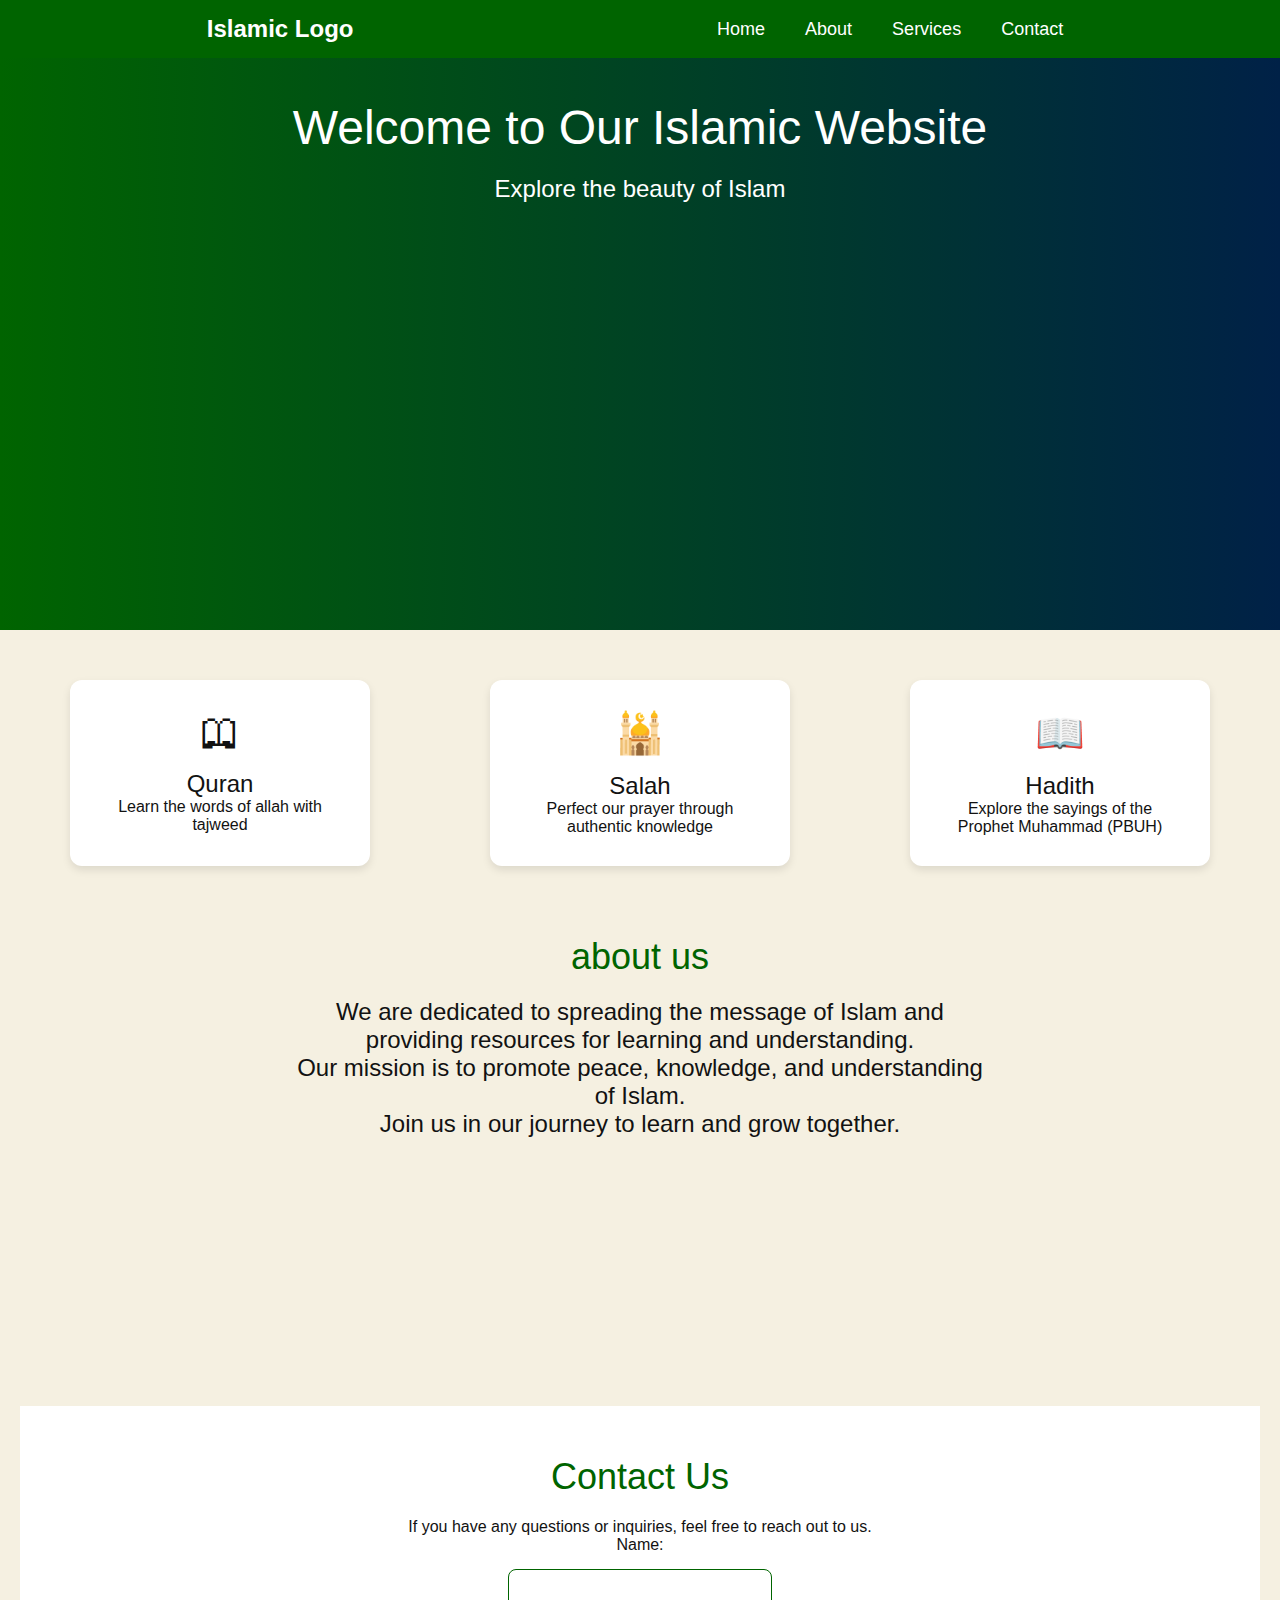
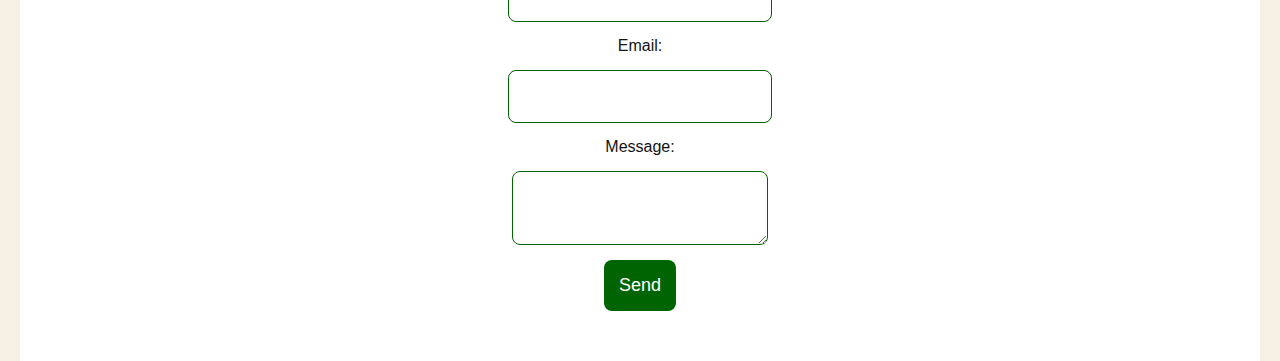
<file: singale-layout/index.html>
<!DOCTYPE html>
<html lang="en">
<head>
    <meta charset="UTF-8">
    <meta name="viewport" content="width=device-width, initial-scale=1.0">
    <title>Document</title>
    <link rel="stylesheet" href="styles.css">

</head>
<body>
     <nav>
        <div class="logo"> Islamic Logo</div>
        <ul>
            <li><a href="#">Home</a></li>
            <li><a href="#">About</a></li>
            <li><a href="#">Services</a></li>
            <li><a href="#">Contact</a></li>
        </ul>
     </nav>
     <!-- banner -->
        <div class="banner">
            <h1>Welcome to Our Islamic Website</h1>
            <p>Explore the beauty of Islam</p>
         </div>   
         <!-- icon cards  -->
          <div class="cards">
            <div class="card">
                <div class="icon">🕮</div>
                <h2>Quran</h2>
                <p>Learn the words of allah with tajweed</p>
            </div>
            <div class="card">
                <div class="icon">🕌</div>
                <h2>Salah</h2>
                <p>Perfect our prayer through authentic knowledge</p>
             </div> 
            <div class="card">
                <div class="icon">📖</div>
                <h2>Hadith</h2>
                <p>Explore the sayings of the Prophet Muhammad (PBUH)</p>   

          </div>
          <!-- About us -->
        <div class="about">
            <h2>about us</h2>
            <p>We are dedicated to spreading the message of Islam and providing resources for learning and understanding.</p>
            <p>Our mission is to promote peace, knowledge, and understanding of Islam.</p>
            <p>Join us in our journey to learn and grow together.</p>
        </div>
        <!-- contact us  -->
        <div class="contact">
            <h2>Contact Us</h2>
            <p>If you have any questions or inquiries, feel free to reach out to us.</p>
            <form>
                <label for="name">Name:</label>
                <input type="text" id="name" name="name" required>
                <label for="email">Email:</label>
                <input type="email" id="email" name="email" required>
                <label for="message">Message:</label>
                <textarea id="message" name="message" required></textarea>
                <button type="submit">Send</button>
            </form>
</body>
</html>
</file>
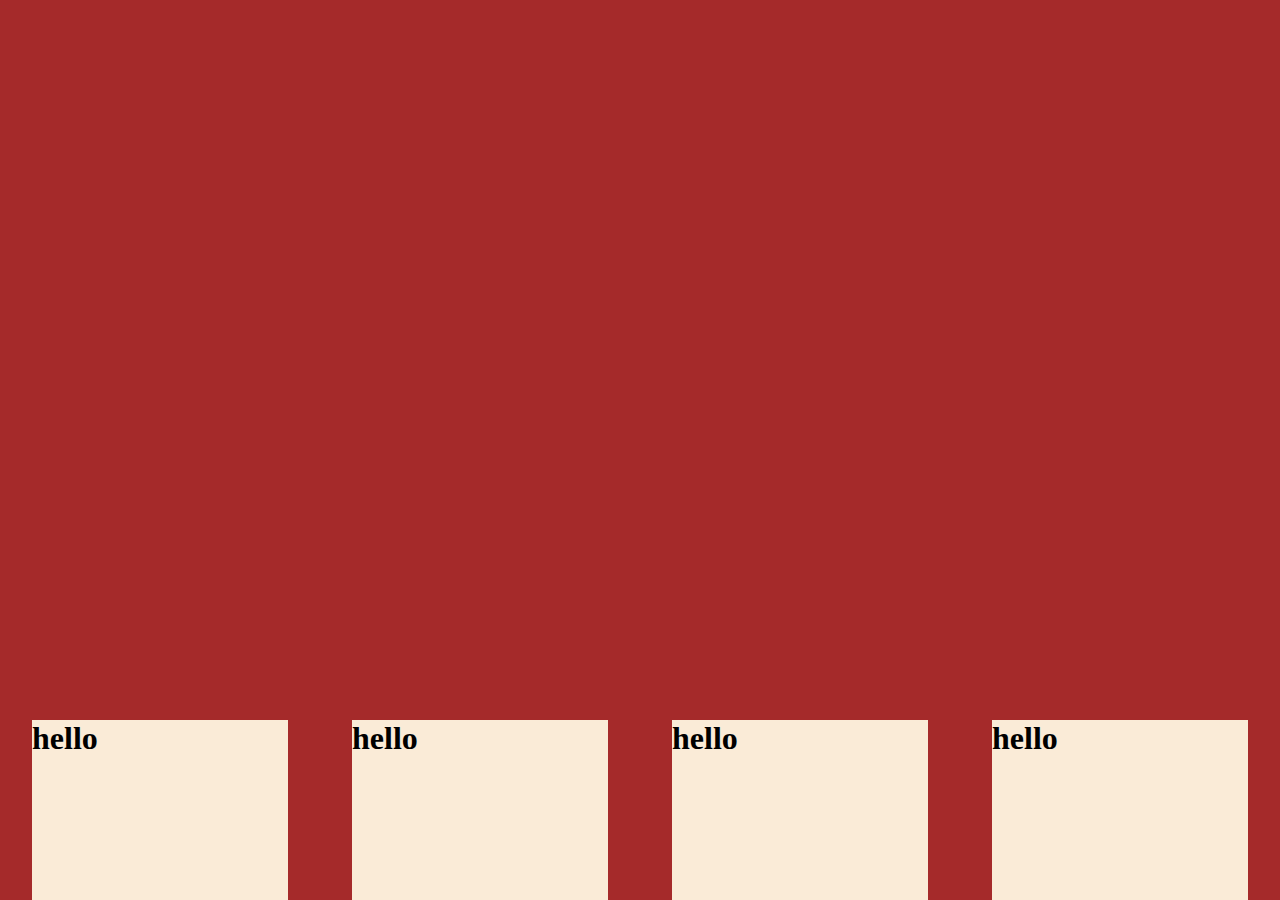
<file: flex.html>
<!DOCTYPE html>
<html lang="en">
<head>
    <meta charset="UTF-8">
    <meta name="viewport" content="width=device-width, initial-scale=1.0">
    <title>Document</title>
    <style>
        *{
            margin: 0 auto;
            padding: 0;
            box-sizing: border-box;
        }
        .box{
            display: flex;
            flex-wrap: wrap;
            height: 100vh;
            background-color: brown;
            justify-content: space-between;
            align-items: end;
        }
        .itme{
            background-color: antiquewhite;
            width: 20%;
            height: 20%;
        }
      </style>
</head>
<body>
    <div class="box">
            <div class="itme">
                <h1>hello</h1>
            </div>
            <div class="itme">
                <h1>hello</h1>
            </div>
            <div class="itme">
                <h1>hello</h1>
            </div>
            <div class="itme">
                <h1>hello</h1>
            </div>

    </div>
</body>
</html>
</file>
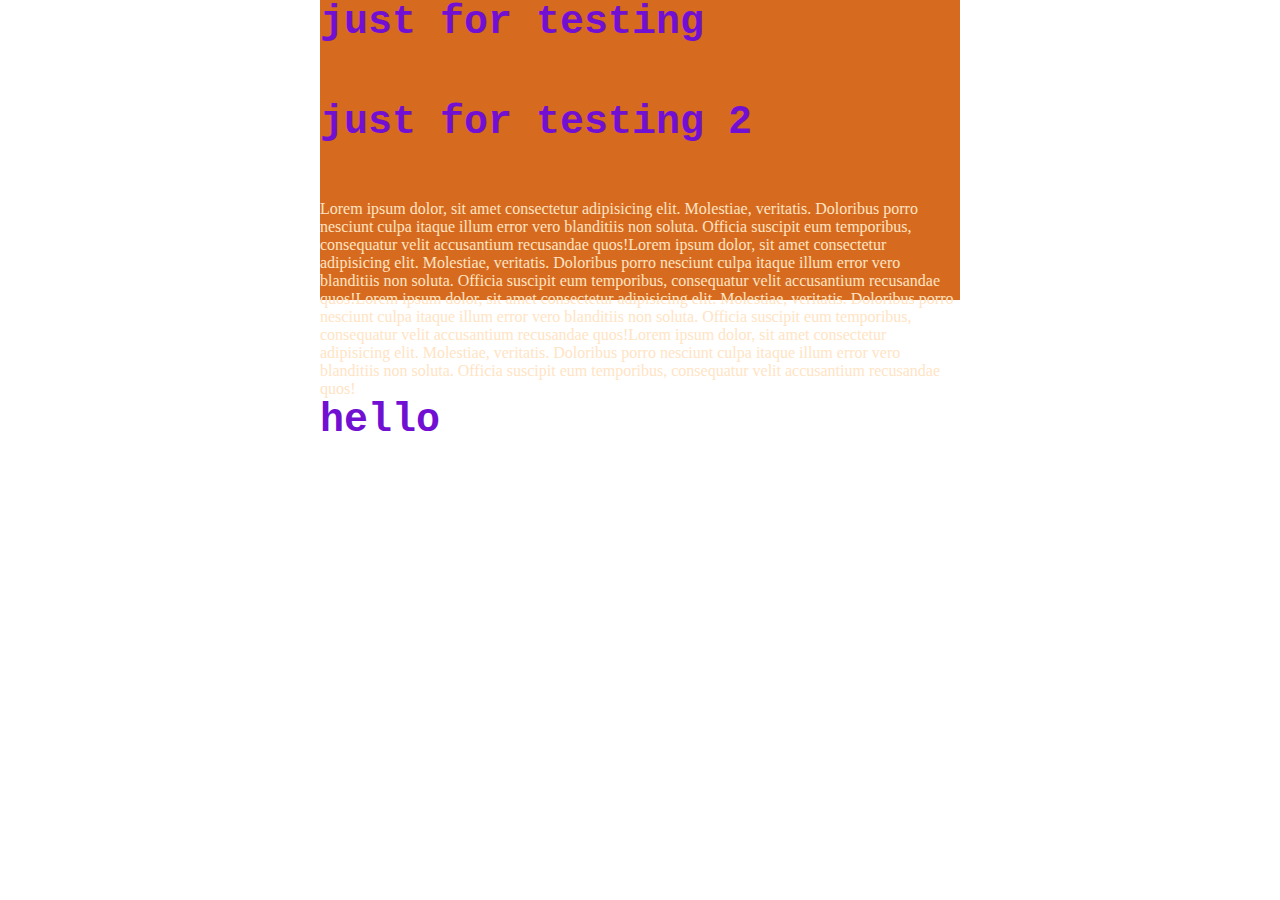
<file: layout.html>
<!DOCTYPE html>
<html lang="en">
  <head>
    <meta charset="UTF-8" />
    <meta name="viewport" content="width=device-width, initial-scale=1.0" />
    <title>Document</title>
    <style>
        *{
            margin: 0 auto;
            padding: 0;
            box-sizing: border-box;
        }
        /* .section1{
            background-color: rgb(214, 107, 31);
            width: 80%;
            height: 100px;
            text-align: center;
        } */
         div{
            background-color: rgb(214, 107, 31);
            width: 50%;
            height: 100px;
            /* text-align: center; */
         }
         h1{
            font-family: 'Courier New', Courier, monospace;
            font-size: 40px;
            color: rgb(113, 16, 211);
         }
    </style>
  </head>
  <body>
    <div class="section1">
        <h1>just for testing</h1>
    </div>
    <div class="section1">
        <h1>just for testing 2</h1>
    </div>
    <div >
        <p style="color:bisque;">Lorem ipsum dolor, sit amet consectetur adipisicing elit. Molestiae, veritatis. Doloribus porro nesciunt culpa itaque illum error vero blanditiis non soluta. Officia suscipit eum temporibus, consequatur velit accusantium recusandae quos!Lorem ipsum dolor, sit amet consectetur adipisicing elit. Molestiae, veritatis. Doloribus porro nesciunt culpa itaque illum error vero blanditiis non soluta. Officia suscipit eum temporibus, consequatur velit accusantium recusandae quos!Lorem ipsum dolor, sit amet consectetur adipisicing elit. Molestiae, veritatis. Doloribus porro nesciunt culpa itaque illum error vero blanditiis non soluta. Officia suscipit eum temporibus, consequatur velit accusantium recusandae quos!Lorem ipsum dolor, sit amet consectetur adipisicing elit. Molestiae, veritatis. Doloribus porro nesciunt culpa itaque illum error vero blanditiis non soluta. Officia suscipit eum temporibus, consequatur velit accusantium recusandae quos!</p>
        <h1>hello</h1>
    </div>
  </body>
</html>
</file>
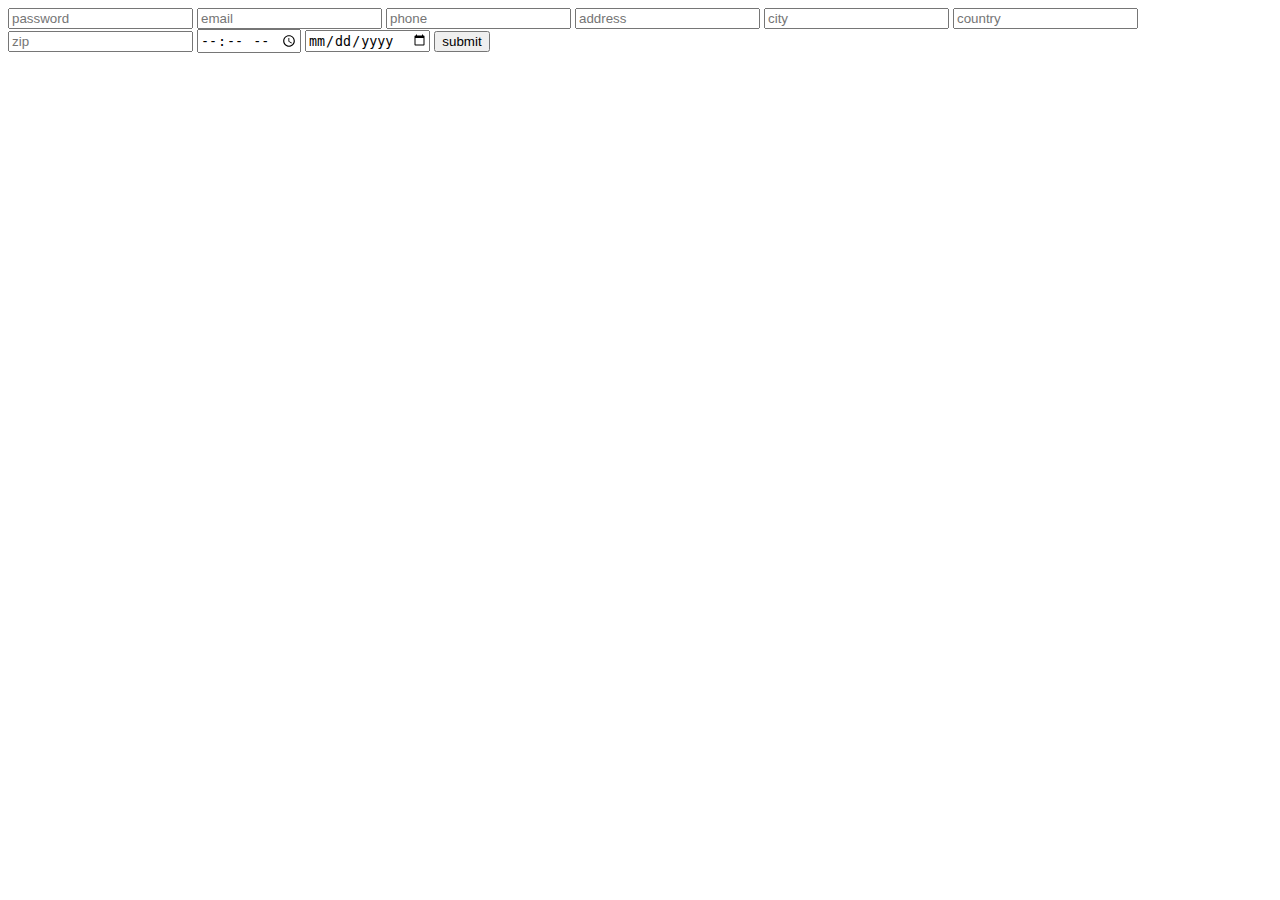
<file: singale-layout/form.html>
<!DOCTYPE html>
<html lang="en">
<head>
    <meta charset="UTF-8">
    <meta name="viewport" content="width=device-width, initial-scale=1.0">
    <title>Document</title>
</head>
<body>
        <form>
            <inpu type="text" name="username" placeholder="username" required>
            <input type="password" name="password" placeholder="password" required>
            <input type="email" name="email" placeholder="email" required>
            <input type="number" name="phone" placeholder="phone" required>
            <input type="text" name="address" placeholder="address" required>
            <input type="text" name="city" placeholder="city" required>
            <input type="text" name="country" placeholder="country" required>
            <input type="text" name="zip" placeholder="zip" required>
            <input type="time" name="state" placeholder="state" required>
            <input type="date" name="dob" placeholder="dob" required>
            <input type="submit" value="submit">
        </form>
</body>
</html>
</file>
<file: singale-layout/styles.css>
:root {
    --primary-color: #006400;     /* Deep Islamic Green */
    --secondary-color: #002147;   /* Rich Ottoman Blue */
    --gold: #c7a008;              /* Softer Traditional Gold */
    --cream: #f5f0e1;             /* Subtle Islamic Off-white */
    --dark: #121212;              /* Charcoal Black for contrast */
}

@import url('https://fonts.googleapis.com/css2?family=Poppins:ital,wght@0,100;0,200;0,300;0,400;0,500;0,600;0,700;0,800;0,900;1,100;1,200;1,300;1,400;1,500;1,600;1,700;1,800;1,900&display=swap');

*{
    margin: 0 auto;
    padding: 0;
    box-sizing: border-box;
    font-family: "Poppins", sans-serif;
    font-weight: 100;
    font-style: normal;
}
html {
    scroll-behavior: smooth;
  }
body{
    background-color: var(--cream);
    color: var(--dark);
}

nav{
    background-color: var(--primary-color);
    color: #fff;
    display: flex;
    justify-content: space-between;
    align-items: center;
    padding: 15px 30px;
    position: fixed;
    width: 100%;
}

nav .logo{
    font-size: 24px;
    font-weight: bold;
}
nav ul {
    list-style: none;
    display: flex;
    gap: 20px;
}
 nav ul li a{
    color:white;
    text-decoration: none;
    font-size: 18px;
    transition: color 0.4s ease;
    padding: 5px 10px;
    border-radius: 10px;
 }

 nav ul li a:hover{
    color: var(--gold);
    background-color: var(--secondary-color);
    
 }

 .banner{
    background: linear-gradient(to right, var(--primary-color), var(--secondary-color));
    color:white;
    text-align: center;
    padding: 100px 20px;
    height: 70vh;

}

.banner h1{
    font-size: 48px;
    margin-bottom: 20px;
}
.banner p{
    font-size: 24px;
   
}
.cards{
    display: flex;
    justify-content: center;
    gap: 20px;
    padding:50px 20px;
    flex-wrap: wrap;
    height: 70vh;
}
.card{
    background-color: white;
    border-radius: 12px;
    box-shadow: 0 4px 8px rgba(0, 0, 0, 0.1);
    padding: 30px;
    text-align: center;
    width: 300px;
}
.card .icon {
    font-size: 40px;
    margin-bottom: 15px;
}
.card h3{
    font-size: 24px;
    margin-bottom: 10px;
    color:var(--primary-color)
}
.about{
    background-color: var(--cream);
    padding:50px 20px;
    text-align: center;
    color: var(--dark);
    width:100%;
    height: 500px;
}
.about p{
    max-width: 700px;
    margin: 0 auto;
    font-size: 24px;
}
.about h2{
    font-size: 36px;
    margin-bottom: 20px;
    color: var(--primary-color);
}
.contact {
    background-color: white;
    padding: 50px 20px;
    text-align: center;
    width: 100%;
}
.contact h2{
    font-size: 36px;
    margin-bottom: 20px;
    color: var(--primary-color);
}
.contact form{
    max-width: 500px;
    margin: auto;
    display: flex;
    flex-direction: column;
    gap:15px;
}

.contact input , .contact textarea{
    padding: 15px;
    border: 1px solid var(--primary-color);
    border-radius: 8px;
    font-size: 18px;
    color: var(--dark);
}

.contact button{
    background-color: var(--primary-color);
    color: white;
    padding: 15px;
    border: none;
    border-radius: 8px;
    font-size: 18px;
    cursor: pointer;
    transition: background-color 0.3s ease;
}
.contact button:hover{
    background-color: var(--secondary-color);
}

footer{
    background-color: var(--primary-color);
    color: white;
    text-align: center;
    padding: 20px 0;
    position: relative;
    bottom: 0;
    width: 100%;
}
footer p{
    font-size: 18px;
    margin: 0;
}
.whatsapp{
    background-color: var(--cream);
    /* position: absolute; */
    
}
.whatsapp img{
    width: 50px;
    height: 50px;
   position: fixed;
   right:0;
    bottom: 0;
}

@media (max-width: 768px){
    .cards{
       width: 100%;
       height: 100px;
       margin: 0 auto;
    }
    nav {
        flex-direction: column;
        align-items: center;
    }
    nav ul {
        flex-direction: column;
        gap: 10px;
    }
    
}
</file>
